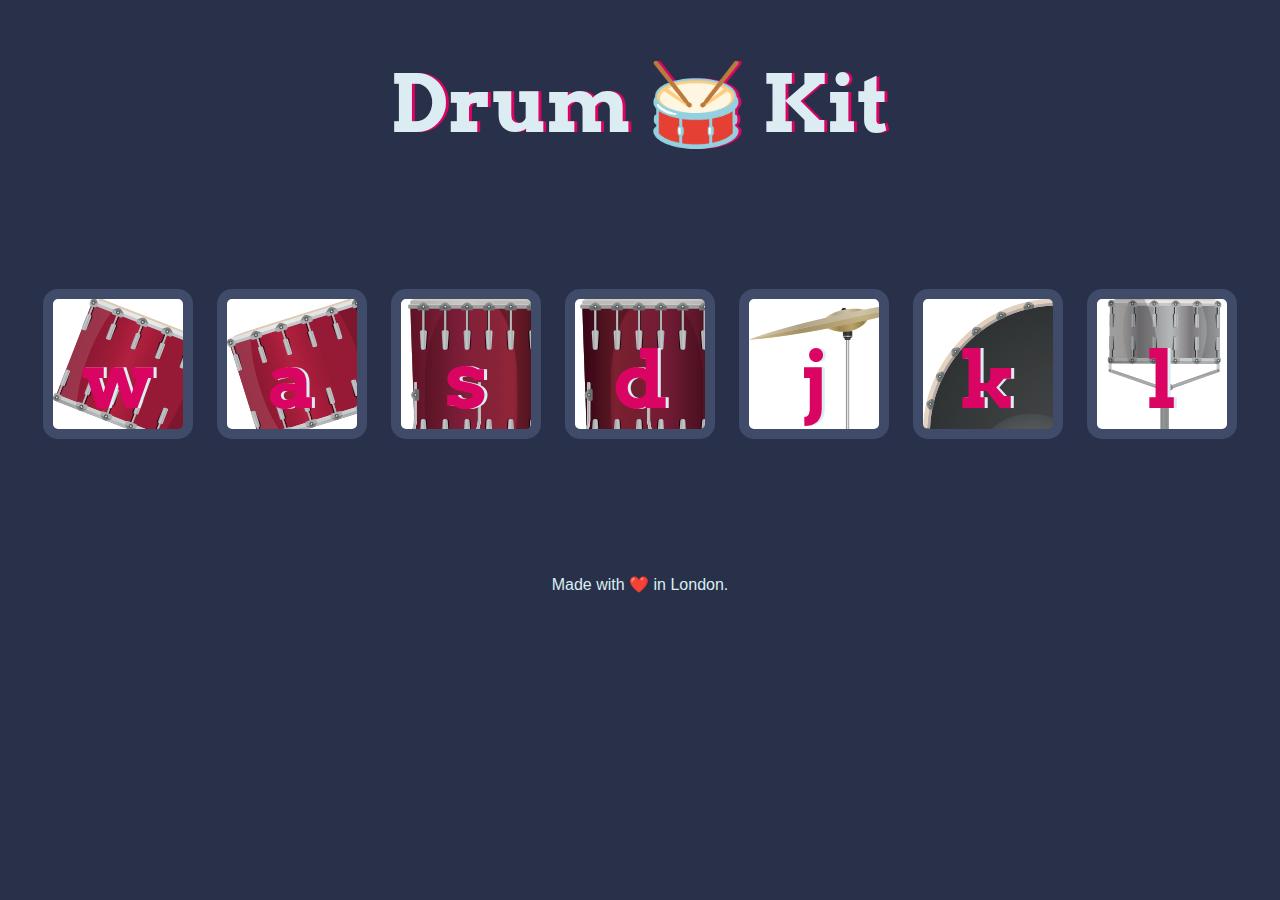
<file: Drum Kit/index.html>
<!DOCTYPE html>
<html lang="en" dir="ltr">

<head>
  <meta charset="utf-8">
  <title>Drum Kit</title>
  <link rel="stylesheet" href="styles.css">
  <link href="https://fonts.googleapis.com/css?family=Arvo" rel="stylesheet">
  <script src="https://code.jquery.com/jquery-3.7.1.js" integrity="sha256-eKhayi8LEQwp4NKxN+CfCh+3qOVUtJn3QNZ0TciWLP4=" crossorigin="anonymous"></script>
</head>

<body>

  <h1 id="title">Drum 🥁 Kit</h1>
  <div class="set">
    <button class="w drum">w</button>
    <button class="a drum">a</button>
    <button class="s drum">s</button>
    <button class="d drum">d</button>
    <button class="j drum">j</button>
    <button class="k drum">k</button>
    <button class="l drum">l</button>
  </div>

<script src="index.js"></script>
  <footer>
    Made with ❤️ in London.
  </footer>
</body>

</html>
</file>
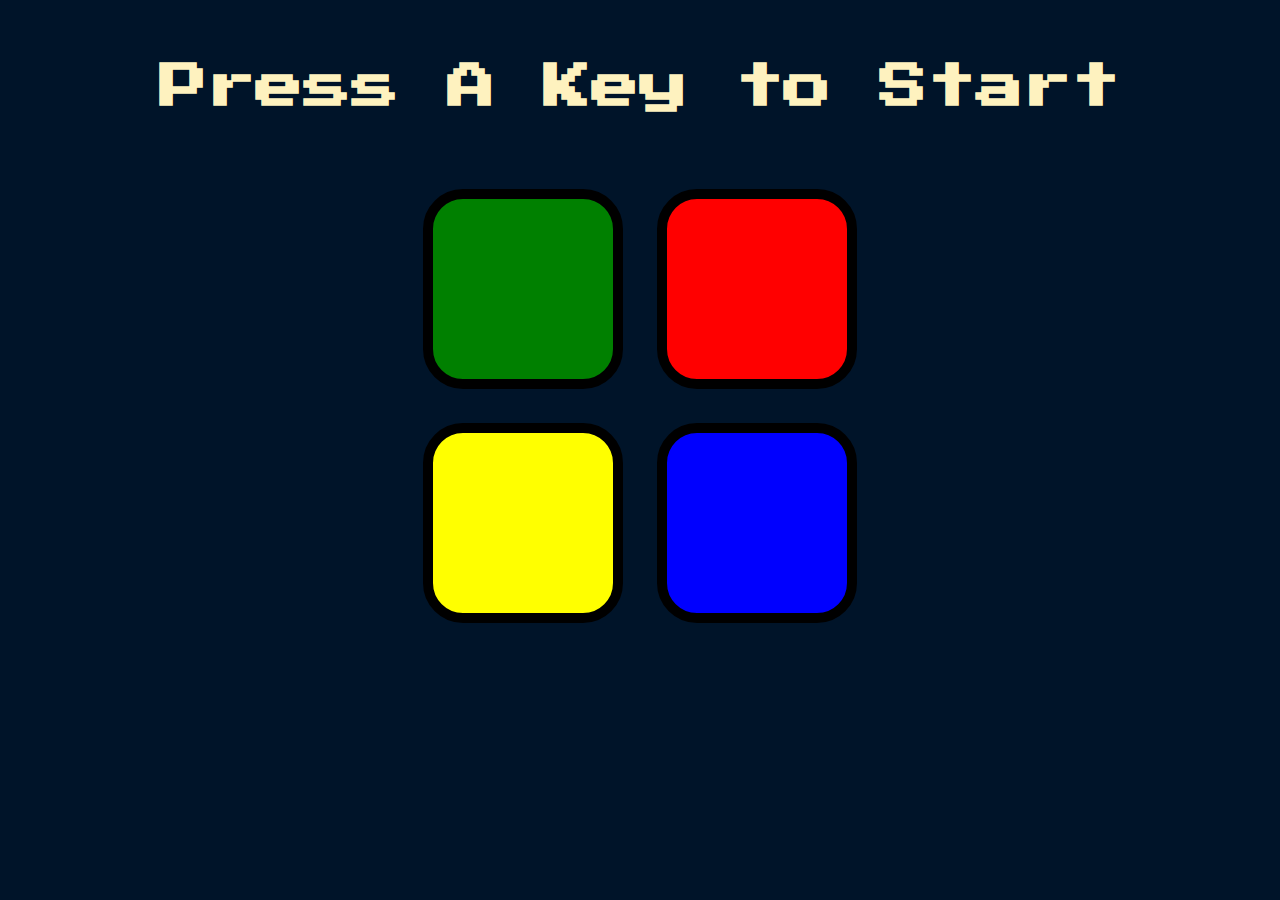
<file: Simon Game Challenge/index.html>
<!DOCTYPE html>
<html lang="en" dir="ltr">

<head>
  <meta charset="utf-8">
  <title>Simon</title>
  <link rel="stylesheet" href="styles.css">
  <link href="https://fonts.googleapis.com/css?family=Press+Start+2P" rel="stylesheet">
  <script src="https://ajax.googleapis.com/ajax/libs/jquery/3.3.1/jquery.min.js"></script>
</head>

<body>
  <h1 id="level-title">Press A Key to Start</h1>
  <div class="container">
    <div lass="row">

      <div type="button" id="green" class="btn green">

      </div>

      <div type="button" id="red" class="btn red">

      </div>
    </div>

    <div class="row">

      <div type="button" id="yellow" class="btn yellow">

      </div>
      <div type="button" id="blue" class="btn blue">

      </div>

    </div>

  </div>

<script src="game.js"></script>
</body>

</html>
</file>
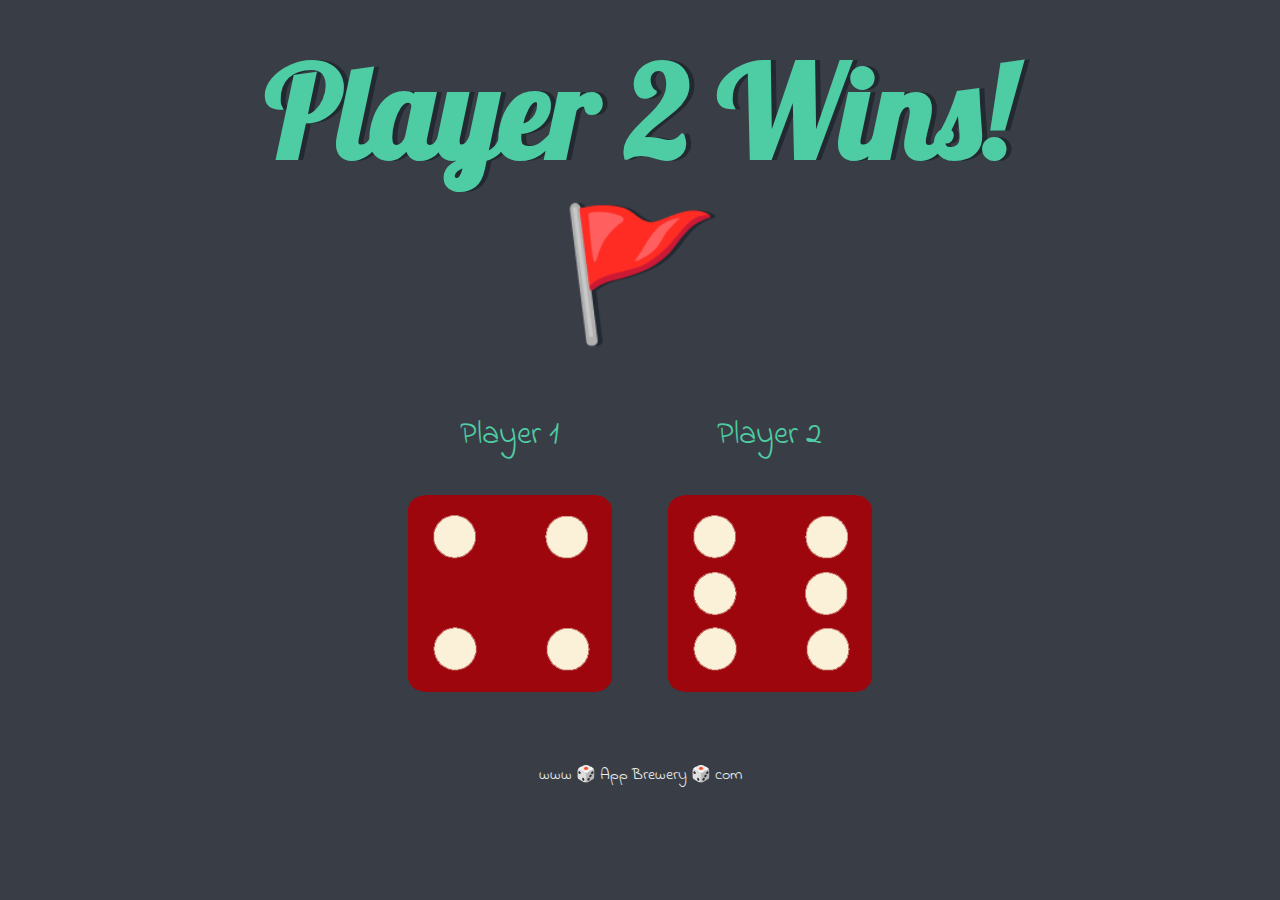
<file: Dicee/dicee.html>
<!DOCTYPE html>
<html lang="en" dir="ltr">
  <head>
    <meta charset="utf-8">
    <title>Dicee</title>
    <link rel="stylesheet" href="styles.css">
    <link href="https://fonts.googleapis.com/css?family=Indie+Flower|Lobster" rel="stylesheet">

  </head>
  <body>

    <div class="container">
      <h1>Refresh Me</h1>

      <div class="dice">
        <p>Player 1</p>
        <img class="img1" src="images/dice6.png">
      </div>

      <div class="dice">
        <p>Player 2</p>
        <img class="img2" src="images/dice6.png">
      </div>

    </div>

    <script src="index.js" charset="utf-8"></script>

      </body>

      <footer>
        www 🎲 App Brewery 🎲 com
      </footer>
    </html>
</file>
<file: Drum Kit/styles.css>
body {
  text-align: center;
  background-color: #283149;
}

h1 {
  font-size: 5rem;
  color: #DBEDF3;
  font-family: "Arvo", cursive;
  text-shadow: 3px 0 #DA0463;

}

footer {
  color: #DBEDF3;
  font-family: sans-serif;
}

.w {
background-image: url("images/tom1.png");

}

.a {
  background-image: url("images/tom2.png");
}

.s {
  background-image: url("images/tom3.png");
}

.d {
  background-image: url("images/tom4.png");
}

.j {
  background-image: url("images/crash.png");
}

.k {
  background-image: url("images/kick.png");
}

.l {
  background-image: url("images/snare.png");
}

.set {
  margin: 10% auto;
}

.game-over {
  background-color: red;
  opacity: 0.8;
}

.pressed {
  box-shadow: 0 3px 4px 0 #DBEDF3;
  opacity: 0.5;
}

.red {
  color: red;
}

.drum {
  outline: none;
  border: 10px solid #404B69;
  font-size: 5rem;
  font-family: 'Arvo', cursive;
  line-height: 2;
  font-weight: 900;
  color: #DA0463;
  text-shadow: 3px 0 #DBEDF3;
  border-radius: 15px;
  display: inline-block;
  width: 150px;
  height: 150px;
  text-align: center;
  margin: 10px;
  background-color: white;
}
</file>
<file: Simon Game Challenge/styles.css>
body {
  text-align: center;
  background-color: #001429;
}

#level-title {
  font-family: 'Press Start 2P', cursive;
  font-size: 3rem;
  margin:  5%;
  color: #FEF2BF;
}

.container {
  display: block;
  width: 50%;
  margin: auto;

}

.btn {
  margin: 15px;
  display: inline-block;
  height: 180px;
  width: 180px;
  border: 10px solid black;
  border-radius: 20%;
}

.game-over {
  background-color: red;
  opacity: 0.8;
}

.red {
  background-color: red;
}

.green {
  background-color: green;
}

.blue {
  background-color: blue;
}

.yellow {
  background-color: yellow;
}

.pressed {
  box-shadow: 0 0 20px white;
  background-color: grey;
}
</file>
<file: Dicee/styles.css>
.container {
  width: 70%;
  margin: auto;
  text-align: center;
}

.dice {
  text-align: center;
  display: inline-block;

}

body {
  background-color: #393E46;
}

h1 {
  margin: 30px;
  font-family: 'Lobster', cursive;
  text-shadow: 5px 0 #232931;
  font-size: 8rem;
  color: #4ECCA3;
}

p {
  font-size: 2rem;
  color: #4ECCA3;
  font-family: 'Indie Flower', cursive;
}

img {
  width: 80%;
}

footer {
  margin-top: 5%;
  color: #EEEEEE;
  text-align: center;
  font-family: 'Indie Flower', cursive;

}
</file>
